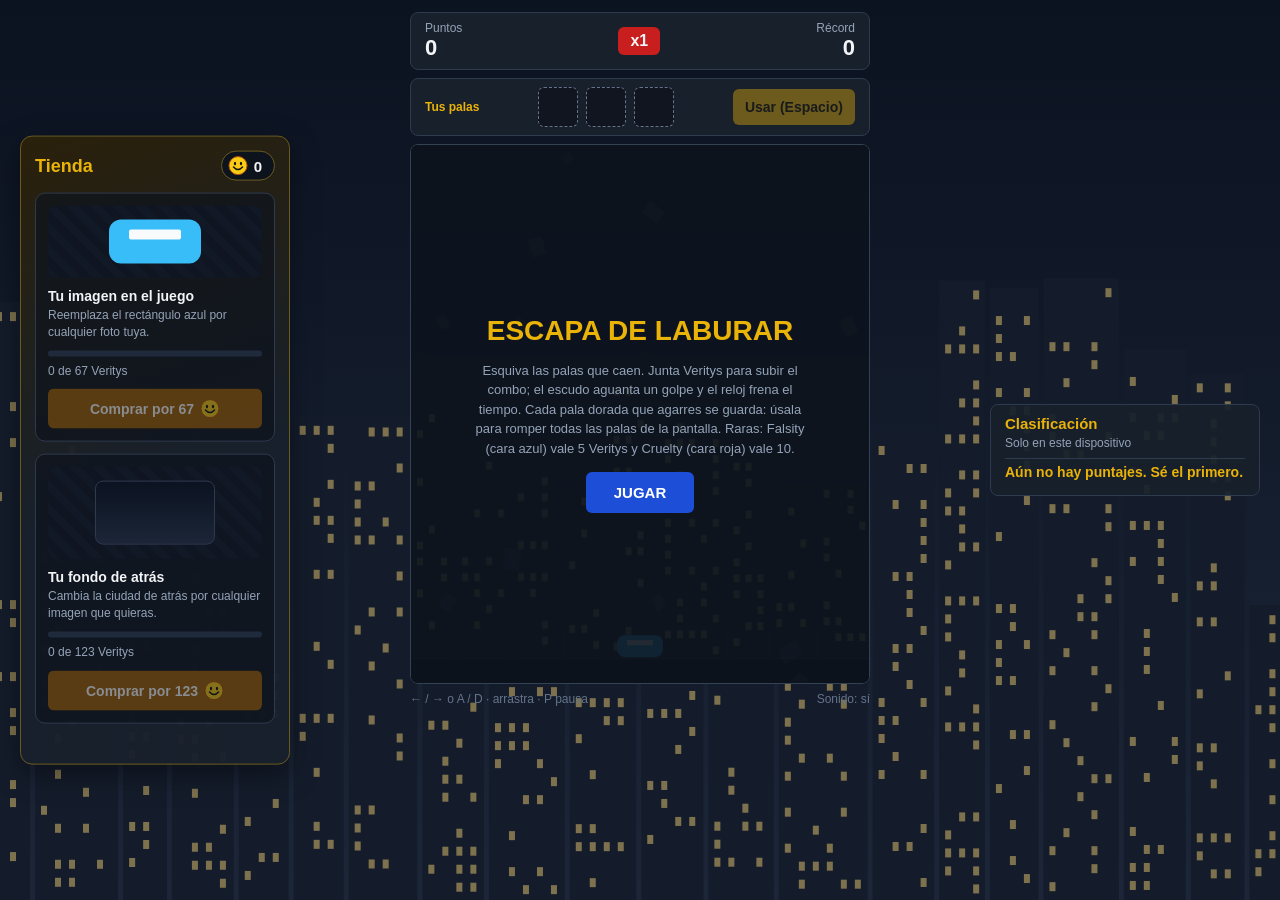
<file: index (1).html>
<!DOCTYPE html>
<html lang="es">
<head>
  <meta charset="UTF-8">
  <meta name="viewport" content="width=device-width, initial-scale=1, viewport-fit=cover">
  <title>Escapa de Laburar</title>
  <link rel="stylesheet" href="styles.css">
</head>
<body>

  <!-- Ciudad de fondo de toda la página -->
  <canvas id="city"></canvas>

  <!-- Dibujo de la carita Verity, para repetirla en la tienda -->
  <svg width="0" height="0" style="position:absolute" aria-hidden="true">
    <symbol id="vf" viewBox="0 0 20 20">
      <circle cx="10" cy="10" r="9" fill="#facc15" stroke="#b45309" stroke-width="1"/>
      <ellipse cx="7" cy="8" rx="1.1" ry="1.8" fill="#111"/>
      <ellipse cx="13" cy="8" rx="1.1" ry="1.8" fill="#111"/>
      <path d="M5.5 11.5Q10 16.5 14.5 11.5" stroke="#111" stroke-width="1.5" fill="none" stroke-linecap="round"/>
    </symbol>
  </svg>

  <main>

    <!-- Puntos, combo y récord -->
    <div class="bar">
      <div>
        <span class="lbl">Puntos</span>
        <span class="val" id="score">0</span>
      </div>
      <div id="combo">x1</div>
      <div style="text-align:right">
        <span class="lbl">Récord</span>
        <span class="val" id="best">0</span>
      </div>
    </div>

    <!-- Palas guardadas -->
    <div class="bar">
      <span class="lbl" style="color:var(--gold);font-weight:700">Tus palas</span>
      <div class="slots">
        <div class="slot"></div>
        <div class="slot"></div>
        <div class="slot"></div>
      </div>
      <button id="use" aria-label="Usar pala">Usar (Espacio)</button>
    </div>

    <!-- Zona de juego -->
    <div class="wrap" id="wrap">
      <canvas id="cv" width="460" height="540"></canvas>

      <!-- Pantalla de inicio -->
      <div class="ov" id="startOv">
        <h1>ESCAPA DE LABURAR</h1>
        <p class="how">
          Esquiva las palas que caen. Junta Veritys para subir el combo; el escudo aguanta un golpe
          y el reloj frena el tiempo. Cada pala dorada que agarres se guarda: úsala para romper todas
          las palas de la pantalla. Raras: Falsity (cara azul) vale 5 Veritys y Cruelty (cara roja)
          vale 10.
        </p>
        <button class="btn" id="startBtn">JUGAR</button>
      </div>

      <!-- Pantalla final -->
      <div class="ov hidden" id="overOv">
        <h1>¡TE TOCÓ LABURAR!</h1>
        <p id="fin">Puntaje final: 0</p>
        <p id="finBest">Mejor récord: 0</p>

        <div id="nameRow">
          <input id="nameIn" maxlength="12" placeholder="Tu nombre" autocomplete="off" aria-label="Tu nombre">
          <button class="btn" id="saveBtn">Guardar</button>
        </div>
        <p id="saveMsg"></p>

        <button class="btn" id="againBtn">REINTENTAR</button>
      </div>

      <!-- Pantalla de pausa -->
      <div class="ov hidden" id="pauseOv">
        <h1>PAUSA</h1>
        <p>Toca o pulsa P para seguir.</p>
      </div>
    </div>

    <!-- Controles y sonido -->
    <div class="foot">
      <span>← / → o A / D · arrastra · P pausa</span>
      <button id="mute">Sonido: sí</button>
    </div>

    <!-- Tienda -->
    <section class="shop">
      <div class="shophead">
        <h2>Tienda</h2>
        <div class="wallet" title="Tus Veritys">
          <svg class="vf"><use href="#vf"/></svg>
          <strong id="wal">0</strong>
        </div>
      </div>

      <div class="card">
        <div class="prev">
          <div class="prevbox" id="prevBox"></div>
        </div>
        <b>Tu imagen en el juego</b>
        <span>Reemplaza el rectángulo azul por cualquier foto tuya.</span>

        <!-- Antes de comprar -->
        <div id="buyBox">
          <div class="prog"><i id="progBar"></i></div>
          <span id="progTxt">0 de 67 Veritys</span>
          <button class="btn" id="buyBtn">
            Comprar por 67
            <svg class="vf"><use href="#vf"/></svg>
          </button>
        </div>

        <!-- Después de comprar -->
        <div id="skinCtl">
          <label class="btn up" for="imgIn">Elegir imagen</label>
          <input type="file" id="imgIn" accept="image/*" hidden>
          <button id="clrBtn">Quitar</button>
        </div>
      </div>

      <div class="card">
        <div class="prev">
          <div class="prevbg" id="bgPrev"></div>
        </div>
        <b>Tu fondo de atrás</b>
        <span>Cambia la ciudad de atrás por cualquier imagen que quieras.</span>

        <!-- Antes de comprar -->
        <div id="bgBuyBox">
          <div class="prog"><i id="bgProgBar"></i></div>
          <span id="bgProgTxt">0 de 123 Veritys</span>
          <button class="btn" id="bgBuyBtn">
            Comprar por 123
            <svg class="vf"><use href="#vf"/></svg>
          </button>
        </div>

        <!-- Después de comprar -->
        <div id="bgCtl">
          <label class="btn up" for="bgIn">Elegir fondo</label>
          <input type="file" id="bgIn" accept="image/*" hidden>
          <button id="bgClrBtn">Quitar</button>
        </div>
      </div>

      <p id="shopMsg"></p>
    </section>

    <!-- Clasificación -->
    <section class="board">
      <h2>Clasificación</h2>
      <p id="rankSrc">Solo en este dispositivo</p>
      <ol id="rank"></ol>
    </section>

  </main>

  <script src="game.js"></script>
</body>
</html>
</file>
<file: styles.css>
/* ==========================================================
   ESCAPA DE LABURAR - estilos
   Secciones:
   1. Colores y base
   2. Fondo de la página
   3. Panel superior (puntos, combo, palas)
   4. Zona de juego y pantallas
   5. Botones y pie
   6. Pantalla final (nombre)
   7. Clasificación
   8. Tienda
   9. Pantallas anchas (paneles a los lados)
   ========================================================== */


/* ---------- 1. Colores y base ---------- */

:root {
  color-scheme: dark;

  --bg: #10151f;
  --panel: #18202c;
  --line: #2e3a4d;
  --txt: #f3f4f6;
  --mute: #94a3b8;
  --gold: #eab308;
  --blue: #38bdf8;
  --red: #c81e1e;
  --btn: #1d4ed8;

  box-sizing: border-box;
  padding-top: env(safe-area-inset-top, 0px);
  padding-bottom: env(safe-area-inset-bottom, 0px);
}

* {
  box-sizing: border-box;
  margin: 0;
  padding: 0;
  user-select: none;
  -webkit-tap-highlight-color: transparent;
}

html,
body {
  min-height: 100%;
}

html {
  background: #0b1220;
}

body {
  background: transparent;
  color: var(--txt);
  font-family: "Segoe UI", Roboto, "Helvetica Neue", Arial, sans-serif;
  display: flex;
  justify-content: center;
  padding: 12px;
}

main {
  display: flex;
  flex-direction: column;
  gap: 8px;
  width: 460px;
  max-width: 100%;
}

h1 {
  font-size: 28px;
  color: var(--gold);
}

p {
  color: #cbd5e1;
  font-size: 14px;
  line-height: 1.5;
}


/* ---------- 2. Fondo de la página (ciudad) ---------- */

#city {
  position: fixed;
  inset: 0;
  width: 100%;
  height: 100%;
  z-index: -1;
}


/* ---------- 3. Panel superior (puntos, combo, palas) ---------- */

.bar {
  display: flex;
  justify-content: space-between;
  align-items: center;
  background: var(--panel);
  border: 1px solid var(--line);
  border-radius: 8px;
  padding: 8px 14px;
}

.lbl {
  font-size: 12px;
  color: var(--mute);
  display: block;
}

.val {
  font-size: 22px;
  font-weight: 700;
}

/* Cartel del combo (x1, x2... x32) */
#combo {
  background: var(--red);
  padding: 5px 12px;
  border-radius: 6px;
  font-weight: 700;
  transition: transform 0.1s;
}

#combo.pop {
  transform: scale(1.2);
}

/* Espacios de las palas guardadas */
.slots {
  display: flex;
  gap: 8px;
  align-items: center;
}

.slot {
  width: 40px;
  height: 40px;
  border: 1px dashed #64748b;
  border-radius: 6px;
  background: var(--bg);
  display: flex;
  align-items: center;
  justify-content: center;
  font-size: 22px;
}

.slot.full {
  border: 1px solid var(--gold);
  background: #2a2410;
}

#use {
  background: var(--gold);
  color: #1a1400;
  border: 0;
  border-radius: 6px;
  padding: 10px 12px;
  font-weight: 700;
  font-size: 14px;
  cursor: pointer;
  opacity: 0.4;
}

#use.on {
  opacity: 1;
}

#use:focus-visible,
button:focus-visible {
  outline: 2px solid #fff;
  outline-offset: 2px;
}


/* ---------- 4. Zona de juego y pantallas ---------- */

.wrap {
  position: relative;
  width: 100%;
  aspect-ratio: 460 / 540;
  max-height: 68vh;
  margin: 0 auto;
  border: 1px solid #334155;
  border-radius: 8px;
  overflow: hidden;
  background: #0d131d;
}

canvas {
  width: 100%;
  height: 100%;
  display: block;
  touch-action: none;
}

/* Pantallas encima del juego (inicio, final, pausa) */
.ov {
  position: absolute;
  inset: 0;
  background: rgba(13, 19, 29, 0.9);
  display: flex;
  flex-direction: column;
  align-items: center;
  justify-content: center;
  text-align: center;
  padding: 24px;
  gap: 14px;
}

.ov.hidden {
  display: none;
}

.how {
  font-size: 13px;
  color: var(--mute);
  max-width: 340px;
}


/* ---------- 5. Botones y pie ---------- */

.btn {
  background: var(--btn);
  color: #fff;
  border: 0;
  padding: 12px 28px;
  border-radius: 6px;
  font-size: 15px;
  font-weight: 700;
  cursor: pointer;
}

.btn:hover {
  background: #1e40af;
}

.foot {
  display: flex;
  justify-content: space-between;
  font-size: 12px;
  color: #64748b;
}

#mute {
  background: none;
  border: 0;
  color: inherit;
  font-size: 12px;
  cursor: pointer;
}


/* ---------- 6. Pantalla final (nombre) ---------- */

#nameRow {
  display: flex;
  gap: 8px;
  width: 100%;
  max-width: 300px;
}

#nameRow .btn {
  padding: 10px 14px;
  font-size: 14px;
}

#nameIn {
  flex: 1;
  min-width: 0;
  background: #0d131d;
  color: var(--txt);
  border: 1px solid #475569;
  border-radius: 6px;
  padding: 10px;
  font-size: 15px;
  user-select: text;
  -webkit-user-select: text;
}

#saveMsg {
  min-height: 20px;
  font-size: 13px;
}


/* ---------- 7. Clasificación ---------- */

.board {
  background: var(--panel);
  border: 1px solid var(--line);
  border-radius: 8px;
  padding: 10px 14px;
}

.board h2 {
  font-size: 15px;
  color: var(--gold);
  margin-bottom: 2px;
}

#rankSrc {
  font-size: 12px;
  color: var(--mute);
  margin-bottom: 6px;
}

#rank {
  list-style: none;
}

#rank li {
  display: flex;
  justify-content: space-between;
  gap: 8px;
  font-size: 14px;
  padding: 5px 0;
  border-top: 1px solid var(--line);
}

/* Los tres primeros en dorado */
#rank li:nth-child(-n + 3) {
  color: var(--gold);
  font-weight: 700;
}

#rank .nm {
  overflow: hidden;
  text-overflow: ellipsis;
  white-space: nowrap;
}

#rank .empty {
  color: var(--mute);
  font-weight: 400;
}

#rank .pts {
  white-space: nowrap;
}


/* ---------- 8. Tienda ---------- */

.shop {
  background: linear-gradient(160deg, rgba(44, 34, 10, 0.96), rgba(24, 32, 44, 0.96) 55%);
  border: 1px solid #6b5a1e;
  border-radius: 12px;
  padding: 14px;
  box-shadow: 0 10px 30px rgba(0, 0, 0, 0.4);
}

.shophead {
  display: flex;
  justify-content: space-between;
  align-items: center;
  margin-bottom: 12px;
}

.shop h2 {
  font-size: 18px;
  color: var(--gold);
}

/* Cuántos Veritys tienes */
.wallet {
  display: flex;
  align-items: center;
  gap: 6px;
  background: #0d131d;
  border: 1px solid #6b5a1e;
  border-radius: 999px;
  padding: 4px 12px 4px 6px;
  font-size: 15px;
}

/* Carita Verity pequeña */
.vf {
  width: 20px;
  height: 20px;
  flex: none;
}

.card {
  background: rgba(13, 19, 29, 0.7);
  border: 1px solid var(--line);
  border-radius: 10px;
  padding: 12px;
}

.card b {
  display: block;
  font-size: 14px;
  margin-bottom: 3px;
}

.card span {
  display: block;
  font-size: 12px;
  color: var(--mute);
  line-height: 1.4;
  margin-bottom: 10px;
}

/* Vista previa del rectángulo */
.prev {
  display: flex;
  justify-content: center;
  padding: 14px 0;
  margin-bottom: 10px;
  border-radius: 8px;
  background: repeating-linear-gradient(45deg, #111826, #111826 8px, #0f1521 8px, #0f1521 16px);
}

.prevbox {
  width: 92px;
  height: 44px;
  border-radius: 12px;
  background: #38bdf8 center / cover no-repeat;
  position: relative;
}

.prevbox:not(.skinned)::after {
  content: "";
  position: absolute;
  left: 20px;
  right: 20px;
  top: 10px;
  height: 10px;
  background: #f8fafc;
  border-radius: 2px;
}

/* Separación entre las tarjetas de la tienda */
.card + .card {
  margin-top: 12px;
}

/* Vista previa del fondo de atrás */
.prevbg {
  width: 120px;
  height: 64px;
  border-radius: 8px;
  border: 1px solid var(--line);
  background: linear-gradient(180deg, #0b1220, #1c2638) center / cover no-repeat;
}

/* Barra de progreso hacia los Veritys */
.prog {
  height: 6px;
  border-radius: 3px;
  background: #1f2a3d;
  overflow: hidden;
}

.prog i {
  display: block;
  height: 100%;
  width: 0;
  background: linear-gradient(90deg, #eab308, #facc15);
  transition: width 0.3s;
}

#progTxt,
#bgProgTxt {
  margin: 6px 0 10px;
}

#buyBtn,
#bgBuyBtn {
  width: 100%;
  display: flex;
  align-items: center;
  justify-content: center;
  gap: 6px;
  background: #a16207;
  padding: 10px;
  font-size: 14px;
}

#buyBtn:hover,
#bgBuyBtn:hover {
  background: #854d0e;
}

#buyBtn:disabled,
#bgBuyBtn:disabled {
  opacity: 0.5;
  cursor: not-allowed;
}

/* Botones de la imagen (después de comprar) */
#skinCtl,
#bgCtl {
  display: none;
  gap: 8px;
}

.up {
  flex: 1;
  text-align: center;
  font-size: 13px;
  padding: 10px 8px;
  cursor: pointer;
}

#clrBtn,
#bgClrBtn {
  background: none;
  border: 1px solid #475569;
  color: var(--txt);
  border-radius: 6px;
  padding: 8px 10px;
  cursor: pointer;
  font-size: 13px;
}

#shopMsg {
  font-size: 12px;
  margin-top: 10px;
  min-height: 16px;
  color: var(--gold);
}


/* ---------- 9. Pantallas anchas ---------- */

/* Tienda a la izquierda y clasificación a la derecha */
@media (min-width: 920px) {
  .shop,
  .board {
    position: fixed;
    top: 50%;
    transform: translateY(-50%);
    width: clamp(190px, calc((100vw - 460px) / 2 - 40px), 270px);
    max-height: 90vh;
    overflow: auto;
  }

  .board {
    right: 20px;
    background: rgba(24, 32, 44, 0.94);
  }

  .shop {
    left: 20px;
  }
}
</file>
